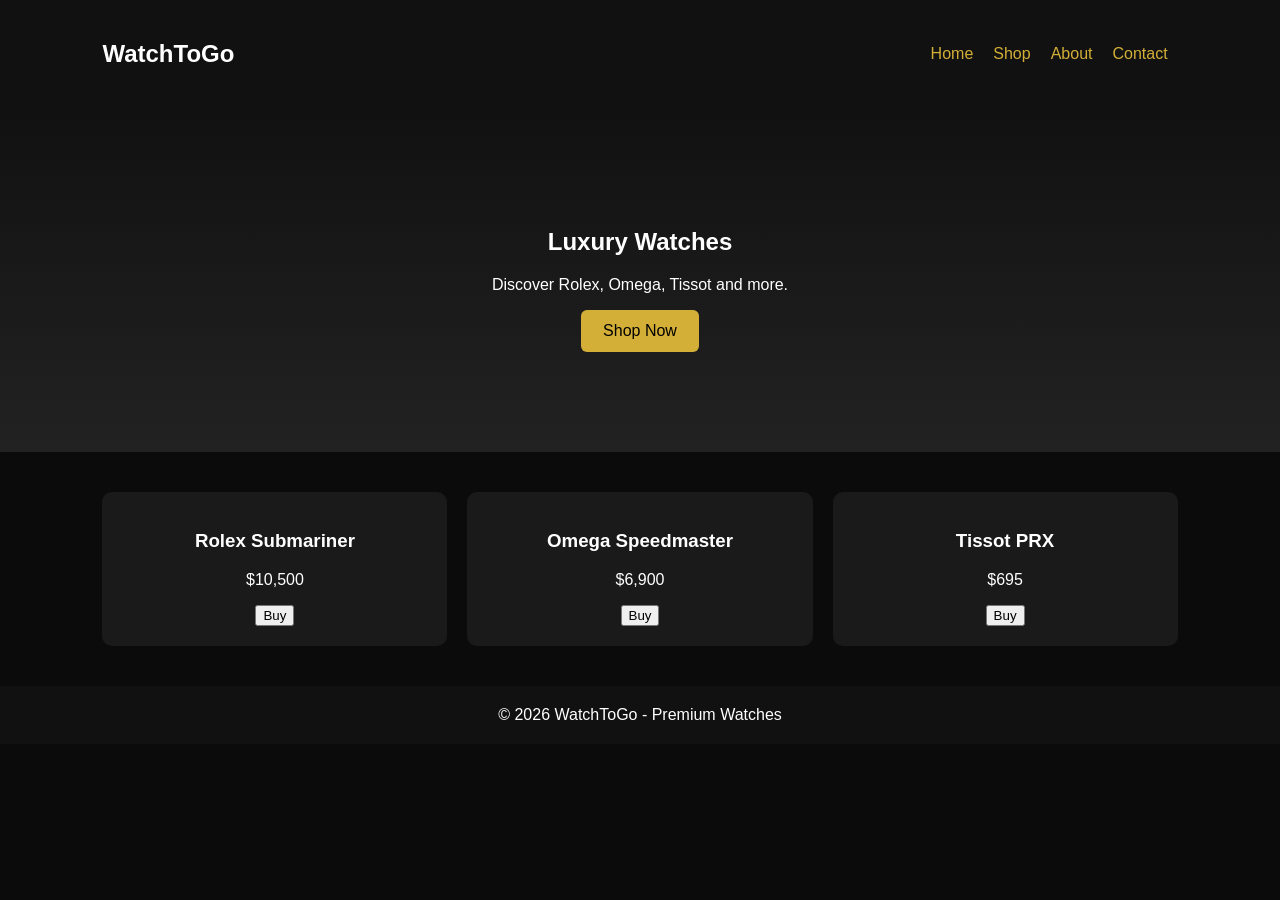
<file: index.html>
<!DOCTYPE html><html><head><title>WatchToGo</title><link rel="stylesheet" href="css/style.css"></head><body><header><h2>WatchToGo</h2><nav><a href="index.html">Home</a><a href="shop.html">Shop</a><a href="about.html">About</a><a href="contact.html">Contact</a></nav></header>
<section class='hero'><h1>Luxury Watches</h1><p>Discover Rolex, Omega, Tissot and more.</p><a class='btn' href='shop.html'>Shop Now</a></section>
<section class='grid'>
<div class='card'><h3>Rolex Submariner</h3><p>$10,500</p><button class='buy'>Buy</button></div>
<div class='card'><h3>Omega Speedmaster</h3><p>$6,900</p><button class='buy'>Buy</button></div>
<div class='card'><h3>Tissot PRX</h3><p>$695</p><button class='buy'>Buy</button></div>
</section><footer>© 2026 WatchToGo - Premium Watches</footer><script src="js/app.js"></script></body></html>
</file>
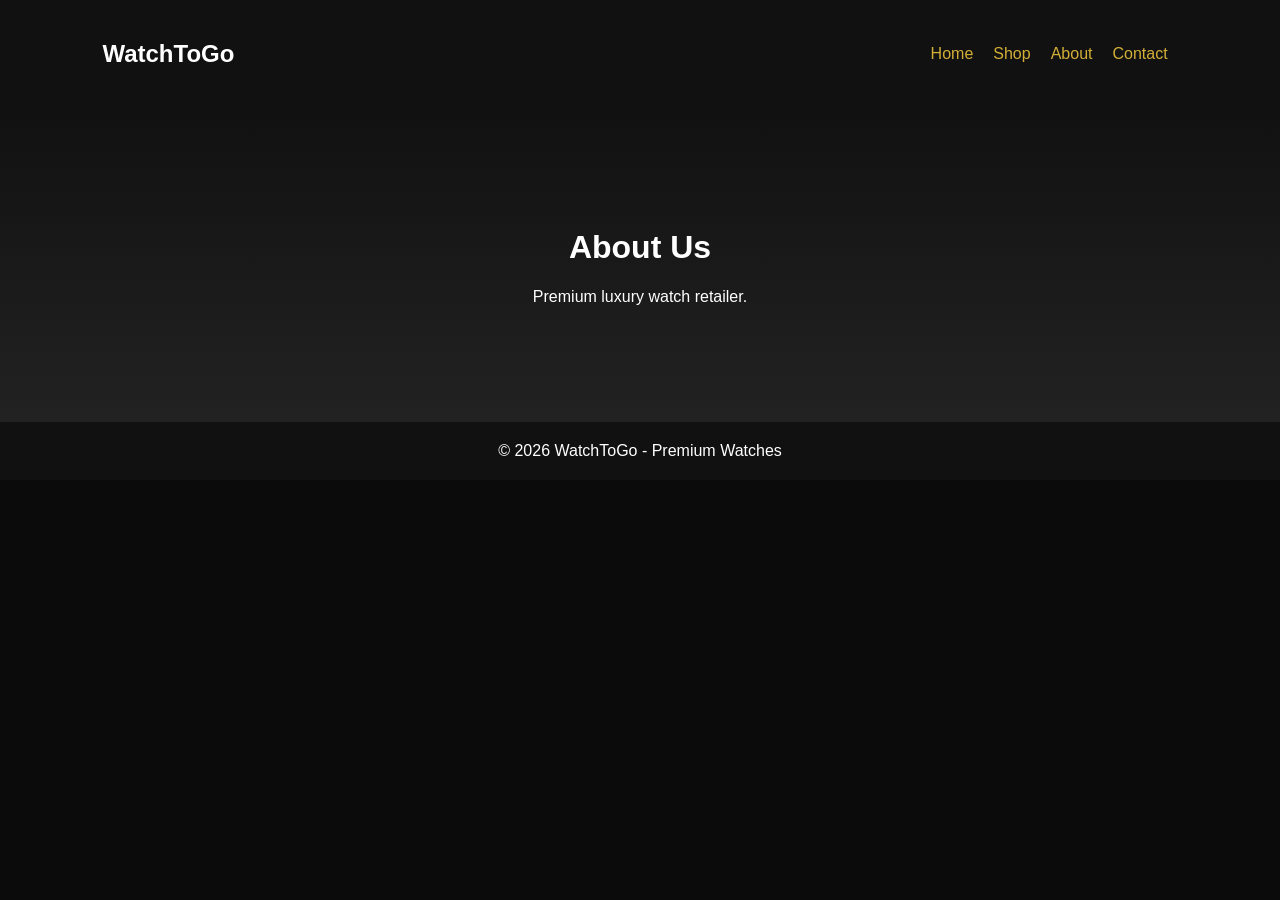
<file: about.html>
<!DOCTYPE html><html><head><link rel='stylesheet' href='css/style.css'></head><body><header><h2>WatchToGo</h2><nav><a href="index.html">Home</a><a href="shop.html">Shop</a><a href="about.html">About</a><a href="contact.html">Contact</a></nav></header><div class='hero'><h1>About Us</h1><p>Premium luxury watch retailer.</p></div><footer>© 2026 WatchToGo - Premium Watches</footer><script src="js/app.js"></script></body></html>
</file>
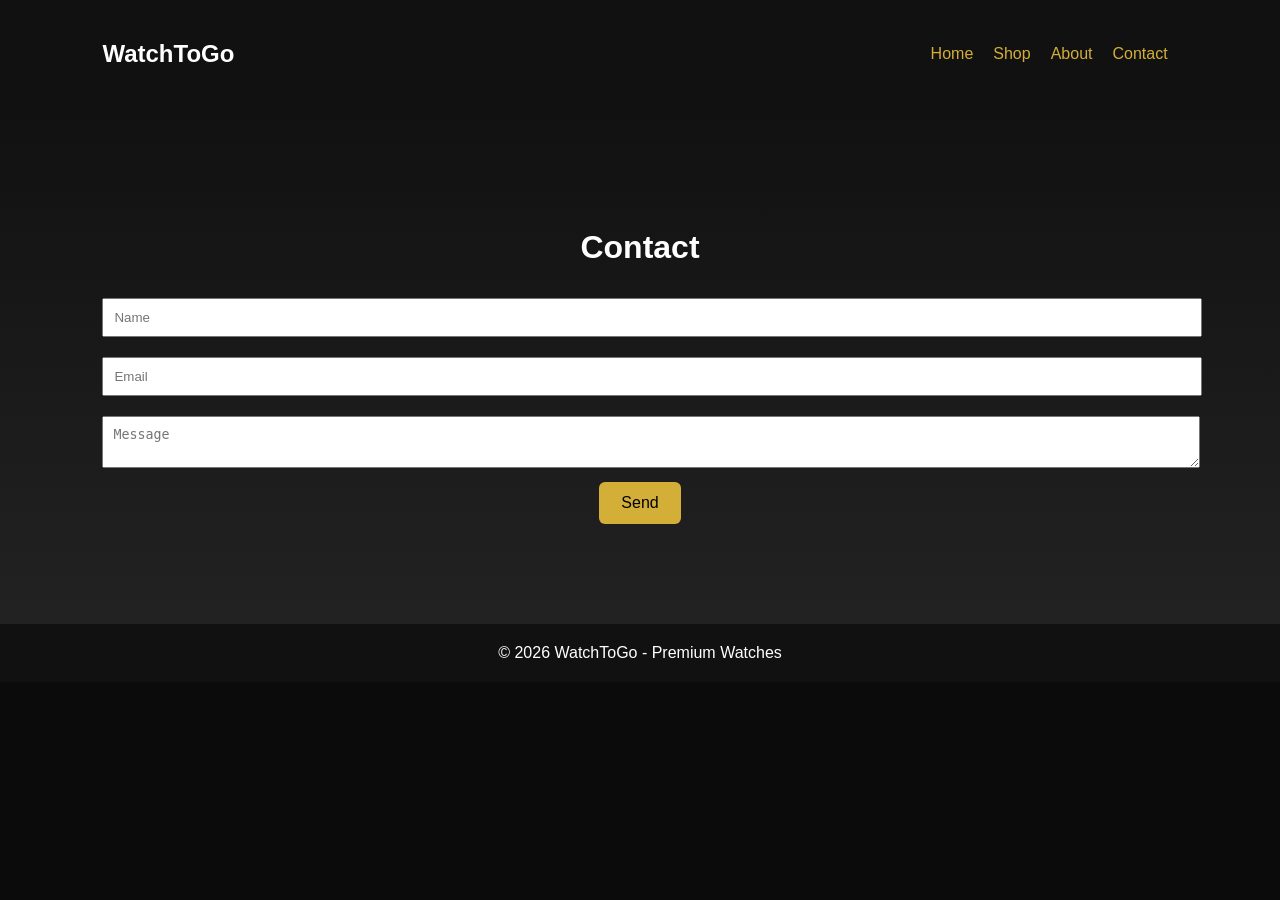
<file: contact.html>
<!DOCTYPE html><html><head><link rel='stylesheet' href='css/style.css'></head><body><header><h2>WatchToGo</h2><nav><a href="index.html">Home</a><a href="shop.html">Shop</a><a href="about.html">About</a><a href="contact.html">Contact</a></nav></header><div class='hero'><h1>Contact</h1><form><input placeholder='Name'><input placeholder='Email'><textarea placeholder='Message'></textarea><a class='btn'>Send</a></form></div><footer>© 2026 WatchToGo - Premium Watches</footer><script src="js/app.js"></script></body></html>
</file>
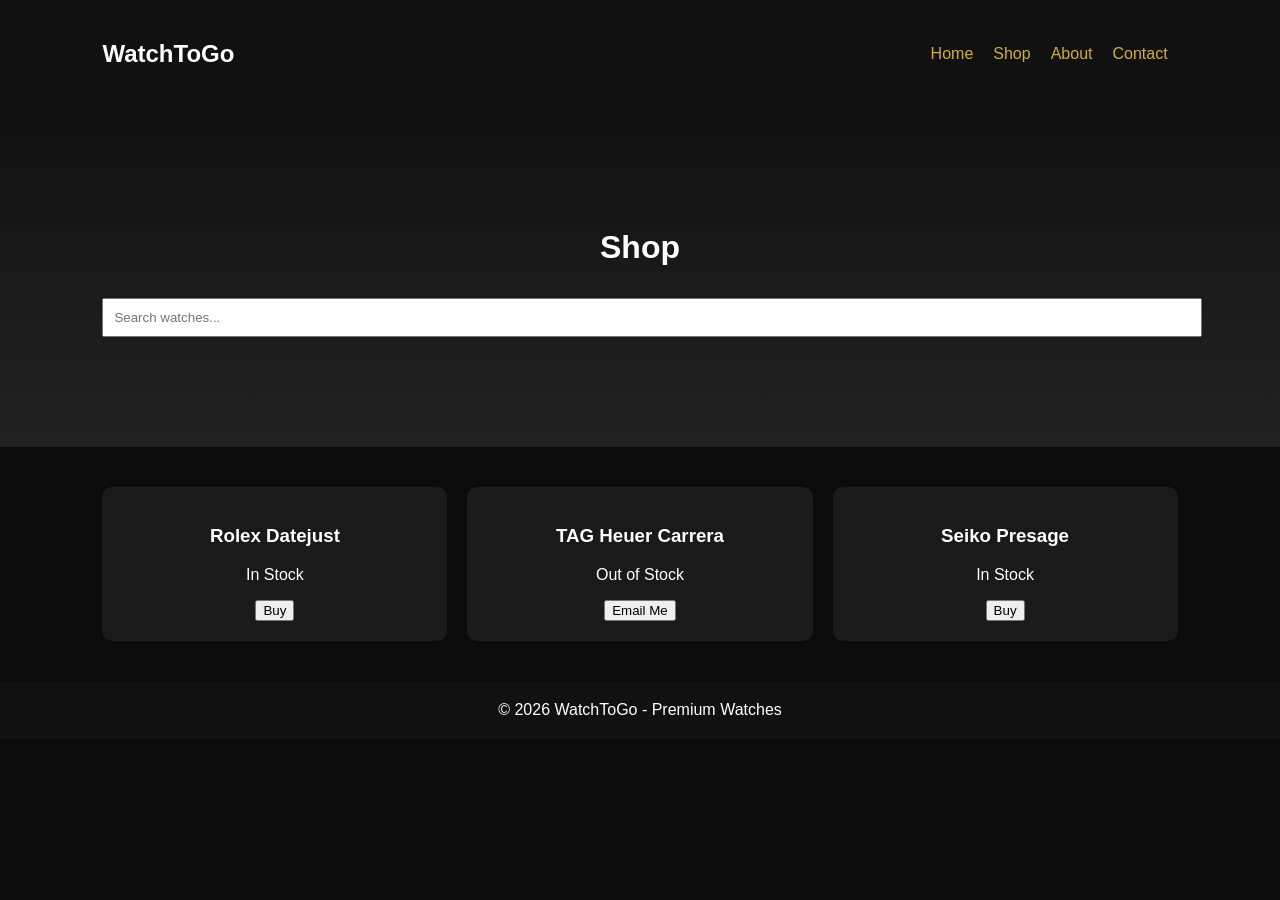
<file: shop.html>
<!DOCTYPE html><html><head><title>Shop</title><link rel="stylesheet" href="css/style.css"></head><body><header><h2>WatchToGo</h2><nav><a href="index.html">Home</a><a href="shop.html">Shop</a><a href="about.html">About</a><a href="contact.html">Contact</a></nav></header>
<div class='hero'><h1>Shop</h1><input placeholder='Search watches...'></div>
<div class='grid'>
<div class='card'><h3>Rolex Datejust</h3><p>In Stock</p><button class='buy'>Buy</button></div>
<div class='card'><h3>TAG Heuer Carrera</h3><p>Out of Stock</p><button>Email Me</button></div>
<div class='card'><h3>Seiko Presage</h3><p>In Stock</p><button class='buy'>Buy</button></div>
</div><footer>© 2026 WatchToGo - Premium Watches</footer><script src="js/app.js"></script></body></html>
</file>
<file: css/style.css>
body{margin:0;font-family:Arial,sans-serif;background:#0b0b0b;color:#fff}
header{display:flex;justify-content:space-between;align-items:center;padding:20px 8%;background:#111;position:sticky;top:0}
a{color:#d4af37;text-decoration:none;margin:0 10px}
.hero{padding:100px 8%;text-align:center;background:linear-gradient(#111,#222)}
.btn{background:#d4af37;color:#000;padding:12px 22px;border-radius:6px;display:inline-block}
.grid{display:grid;grid-template-columns:repeat(auto-fit,minmax(220px,1fr));gap:20px;padding:40px 8%}
.card{background:#1a1a1a;padding:20px;border-radius:10px;text-align:center}
footer{text-align:center;padding:20px;background:#111}
input,textarea{width:100%;padding:10px;margin:10px 0}
</file>
